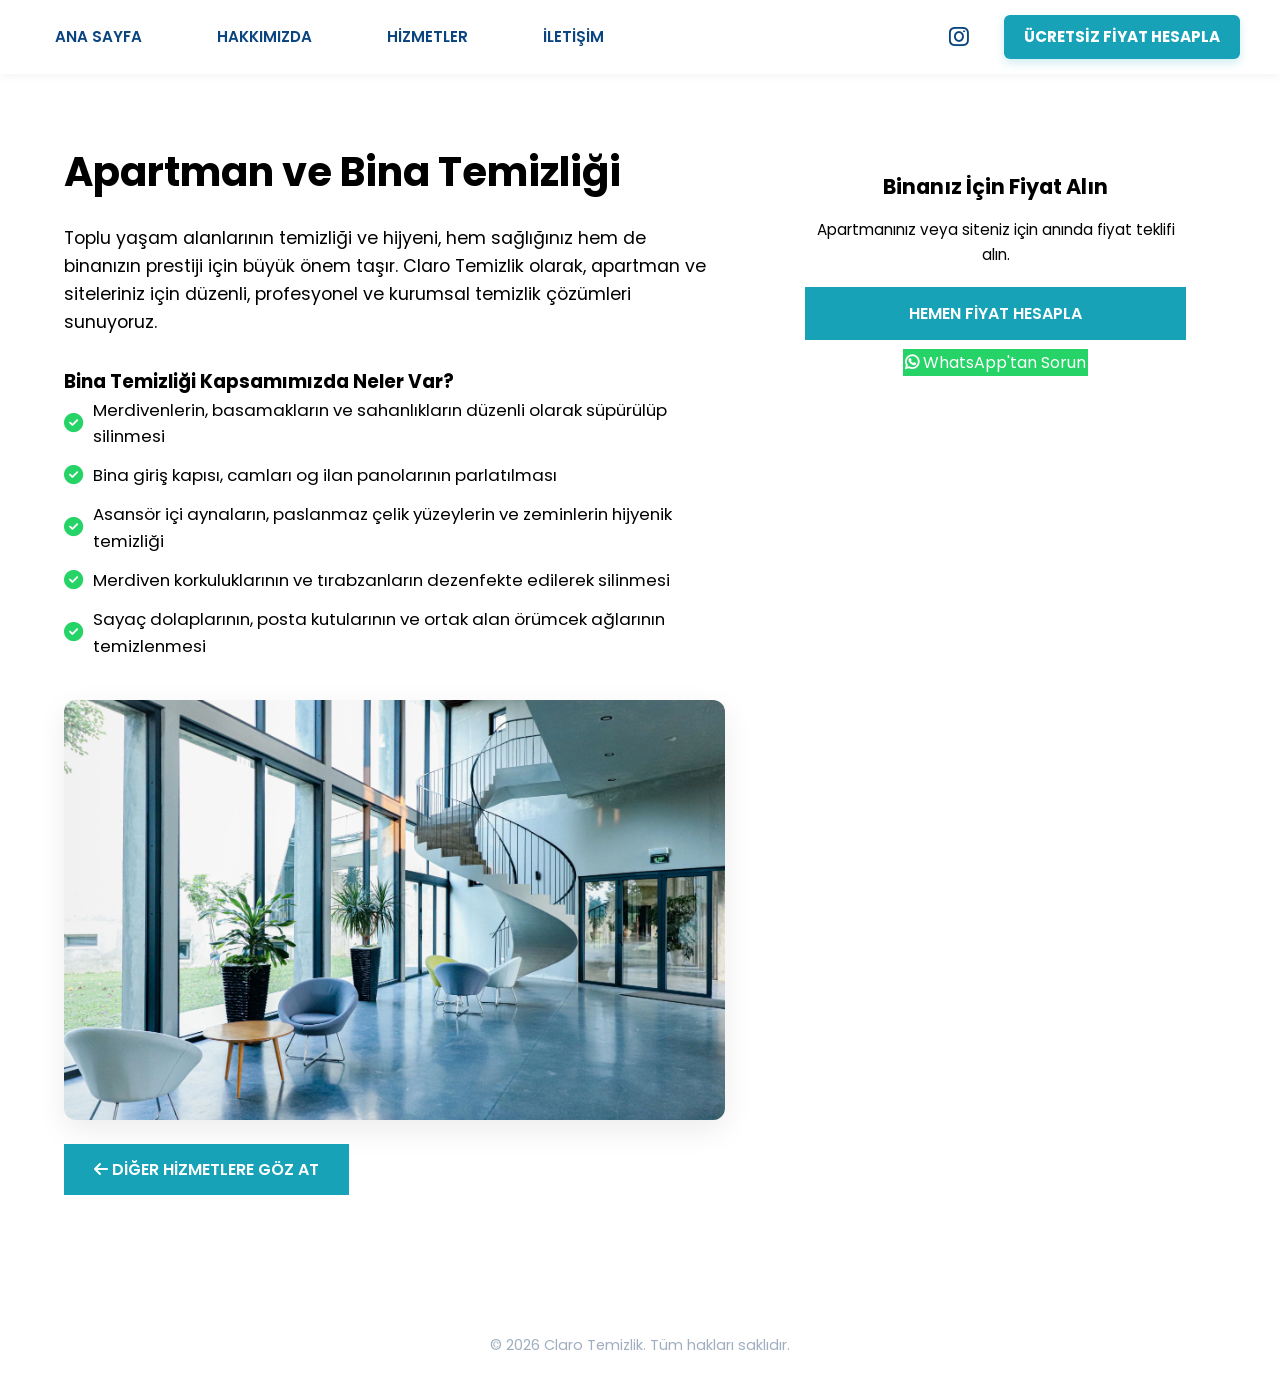
<file: apartman-temizligi.html>
<!DOCTYPE html>
<html lang="tr">
<head>
    <meta charset="UTF-8">
    <meta name="viewport" content="width=device-width, initial-scale=1.0">
    <title>Apartman ve Bina Temizliği Hizmeti | Claro Temizlik</title>
    <link rel="stylesheet" href="style.css">
    <link href="https://fonts.googleapis.com/css2?family=Poppins:wght@300;400;500;600;700&display=swap" rel="stylesheet">
    <link rel="stylesheet" href="https://cdnjs.cloudflare.com/ajax/libs/font-awesome/6.4.0/css/all.min.css">
</head>
<body>

    <!-- ÜST MENÜ (NAVBAR) - ANA SAYFAYLA TAM UYUMLU PARLAK BUTONLU -->
    <nav class="claro-navbar">
        <!-- Sol taraftaki linkler -->
        <div class="nav-links">
            <a href="index.html#anasayfa">Ana Sayfa</a>
            <a href="index.html#hakkimizda">Hakkımızda</a>
            <a href="index.html#hizmetler">Hizmetler</a>
            <a href="index.html#iletisim">İletişim</a>
        </div>
        
        <!-- Sağ üstteki buton ve Instagram ikonu alanı -->
        <div class="nav-actions" style="display: flex; align-items: center; gap: 20px;">
            
            <!-- Instagram İkon Linki -->
            <a href="https://instagram.com/clarotemizlik" target="_blank" class="nav-instagram-icon" title="Claro Temizlik Instagram">
                <i class="fa-brands fa-instagram"></i>
            </a>
            
            <!-- Ücretsiz Fiyat Hesapla Butonu -->
            <a href="fiyat-hesapla.html" class="nav-btn-main">Ücretsiz Fiyat Hesapla</a>
            
        </div>
    </nav>

    <section class="service-detail-section">
        <div class="container service-detail-wrapper">
            
            <!-- Sol Sütun: Bina Temizliği İçeriği -->
            <div class="detail-content">
                <h2>Apartman ve Bina Temizliği</h2>
                <p>Toplu yaşam alanlarının temizliği ve hijyeni, hem sağlığınız hem de binanızın prestiji için büyük önem taşır. Claro Temizlik olarak, apartman ve siteleriniz için düzenli, profesyonel ve kurumsal temizlik çözümleri sunuyoruz.</p>
                
                <h3>Bina Temizliği Kapsamımızda Neler Var?</h3>
                <ul class="scope-list">
                    <li><i class="fa-solid fa-circle-check"></i> Merdivenlerin, basamakların ve sahanlıkların düzenli olarak süpürülüp silinmesi</li>
                    <li><i class="fa-solid fa-circle-check"></i> Bina giriş kapısı, camları og ilan panolarının parlatılması</li>
                    <li><i class="fa-solid fa-circle-check"></i> Asansör içi aynaların, paslanmaz çelik yüzeylerin ve zeminlerin hijyenik temizliği</li>
                    <li><i class="fa-solid fa-circle-check"></i> Merdiven korkuluklarının ve tırabzanların dezenfekte edilerek silinmesi</li>
                    <li><i class="fa-solid fa-circle-check"></i> Sayaç dolaplarının, posta kutularının ve ortak alan örümcek ağlarının temizlenmesi</li>
                </ul>

                <!-- 🎯 REPO ROOT'TAN ÇEKİLEN BINA TEMİZLİĞİ GÖRSELİ -->
                <div class="service-main-image" style="margin: 30px 0; width: 100%;">
                    <img src="bina-temizligi.webp" alt="Claro Apartman ve Bina Temizliği Hizmeti - Aydınlık ve Pırıl Pırıl Giriş Alanı" style="width: 100%; height: auto; max-height: 420px; object-fit: cover; border-radius: 12px; box-shadow: 0 10px 30px rgba(0,0,0,0.08);">
                </div>

                <a href="index.html#hizmetler" class="btn-main" style="background-color: var(--dark-blue); text-decoration: none;"><i class="fa-solid fa-arrow-left"></i> Diğer Hizmetlere Göz At</a>
            </div>

            <!-- Sağ Sütun: Fiyat Al Kutusu (Ana Sayfayla Aynı Canlı Renkte) -->
            <div class="sidebar-box">
                <h4>Binanız İçin Fiyat Alın</h4>
                <p style="font-size: 0.95rem; margin-bottom: 20px;">Apartmanınız veya siteniz için anında fiyat teklifi alın.</p>
                <a href="fiyat-hesapla.html" class="btn-main" style="display: block; text-decoration: none; margin-bottom: 10px;">Hemen Fiyat Hesapla</a>
                <a href="https://wa.me/905352866434" target="_blank" class="btn-wp" style="justify-content: center; text-decoration: none;"><i class="fa-brands fa-whatsapp"></i> WhatsApp'tan Sorun</a>
            </div>
        </div>
    </section>

    <footer class="main-footer" style="padding: 40px 0 20px 0;">
        <div class="container footer-bottom">
            <p>&copy; 2026 Claro Temizlik. Tüm hakları saklıdır.</p>
        </div>
    </footer>
</body>
</html>
</file>
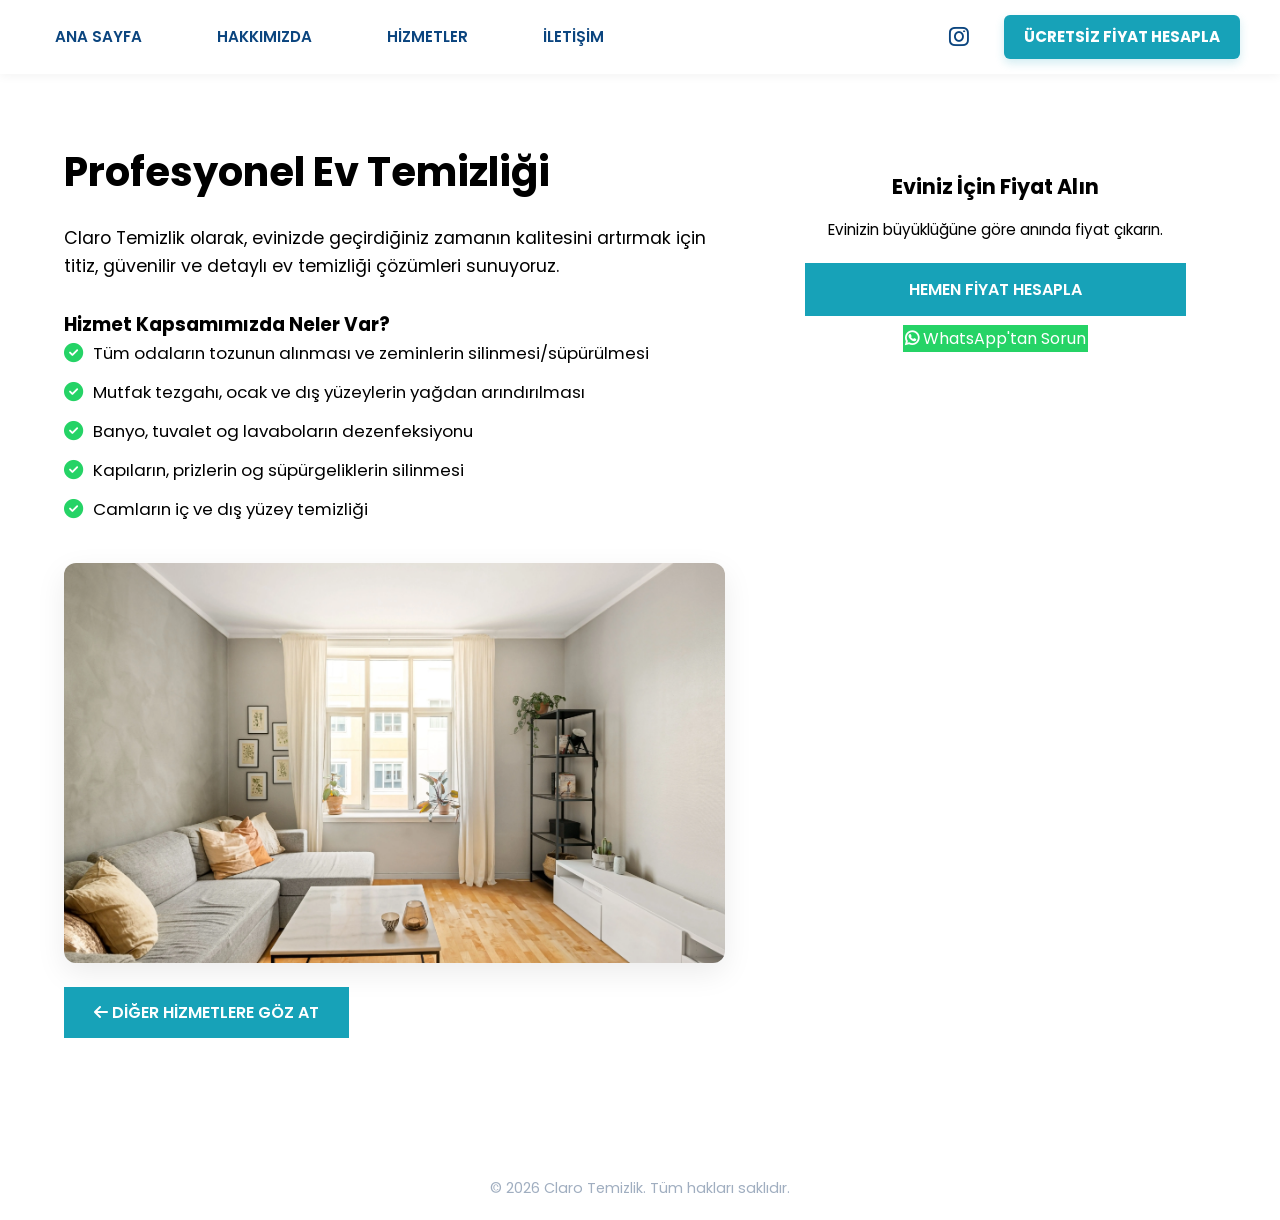
<file: ev-temizligi.html>
<!DOCTYPE html>
<html lang="tr">
<head>
    <meta charset="UTF-8">
    <meta name="viewport" content="width=device-width, initial-scale=1.0">
    <title>Ev Temizliği Hizmeti | Claro Temizlik</title>
    <link rel="stylesheet" href="style.css">
    <link href="https://fonts.googleapis.com/css2?family=Poppins:wght@300;400;500;600;700&display=swap" rel="stylesheet">
    <link rel="stylesheet" href="https://cdnjs.cloudflare.com/ajax/libs/font-awesome/6.4.0/css/all.min.css">
</head>
<body>

    <nav class="claro-navbar">
        <div class="nav-links">
            <a href="index.html#anasayfa">Ana Sayfa</a>
            <a href="index.html#hakkimizda">Hakkımızda</a>
            <a href="index.html#hizmetler">Hizmetler</a>
            <a href="index.html#iletisim">İletişim</a>
        </div>
        
        <div class="nav-actions" style="display: flex; align-items: center; gap: 20px;">
            
            <a href="https://instagram.com/clarotemizlik" target="_blank" class="nav-instagram-icon" title="Claro Temizlik Instagram">
                <i class="fa-brands fa-instagram"></i>
            </a>
            
            <a href="fiyat-hesapla.html" class="nav-btn-main">Ücretsiz Fiyat Hesapla</a>
            
        </div>
    </nav>

    <section class="service-detail-section">
        <div class="container service-detail-wrapper">
            
            <div class="detail-content">
                <h2>Profesyonel Ev Temizliği</h2>
                <p>Claro Temizlik olarak, evinizde geçirdiğiniz zamanın kalitesini artırmak için titiz, güvenilir ve detaylı ev temizliği çözümleri sunuyoruz.</p>
                
                <h3>Hizmet Kapsamımızda Neler Var?</h3>
                <ul class="scope-list">
                    <li><i class="fa-solid fa-circle-check"></i> Tüm odaların tozunun alınması ve zeminlerin silinmesi/süpürülmesi</li>
                    <li><i class="fa-solid fa-circle-check"></i> Mutfak tezgahı, ocak ve dış yüzeylerin yağdan arındırılması</li>
                    <li><i class="fa-solid fa-circle-check"></i> Banyo, tuvalet og lavaboların dezenfeksiyonu</li>
                    <li><i class="fa-solid fa-circle-check"></i> Kapıların, prizlerin og süpürgeliklerin silinmesi</li>
                    <li><i class="fa-solid fa-circle-check"></i> Camların iç ve dış yüzey temizliği</li>
                </ul>

                <div class="service-main-image" style="margin: 30px 0; width: 100%;">
                    <img src="temiz-ev.webp" alt="Claro Temizlik - Pırıl pırıl temizlenmiş ferah ve aydınlık ev salonu" style="width: 100%; height: auto; max-height: 400px; object-fit: cover; border-radius: 12px; box-shadow: 0 10px 30px rgba(0,0,0,0.08);" loading="lazy">
                </div>

                <a href="index.html#hizmetler" class="btn-main" style="background-color: var(--dark-blue); text-decoration: none;"><i class="fa-solid fa-arrow-left"></i> Diğer Hizmetlere Göz At</a>
            </div>

            <div class="sidebar-box">
                <h4>Eviniz İçin Fiyat Alın</h4>
                <p style="font-size: 0.95rem; margin-bottom: 20px;">Evinizin büyüklüğüne göre anında fiyat çıkarın.</p>
                <a href="fiyat-hesapla.html" class="btn-main" style="display: block; text-decoration: none; margin-bottom: 10px;">Hemen Fiyat Hesapla</a>
                <a href="https://wa.me/905352866434" target="_blank" class="btn-wp" style="justify-content: center; text-decoration: none;"><i class="fa-brands fa-whatsapp"></i> WhatsApp'tan Sorun</a>
            </div>
        </div>
    </section>

    <footer class="main-footer" style="padding: 40px 0 20px 0;">
        <div class="container footer-bottom">
            <p>&copy; 2026 Claro Temizlik. Tüm hakları saklıdır.</p>
        </div>
    </footer>
</body>
</html>
</file>
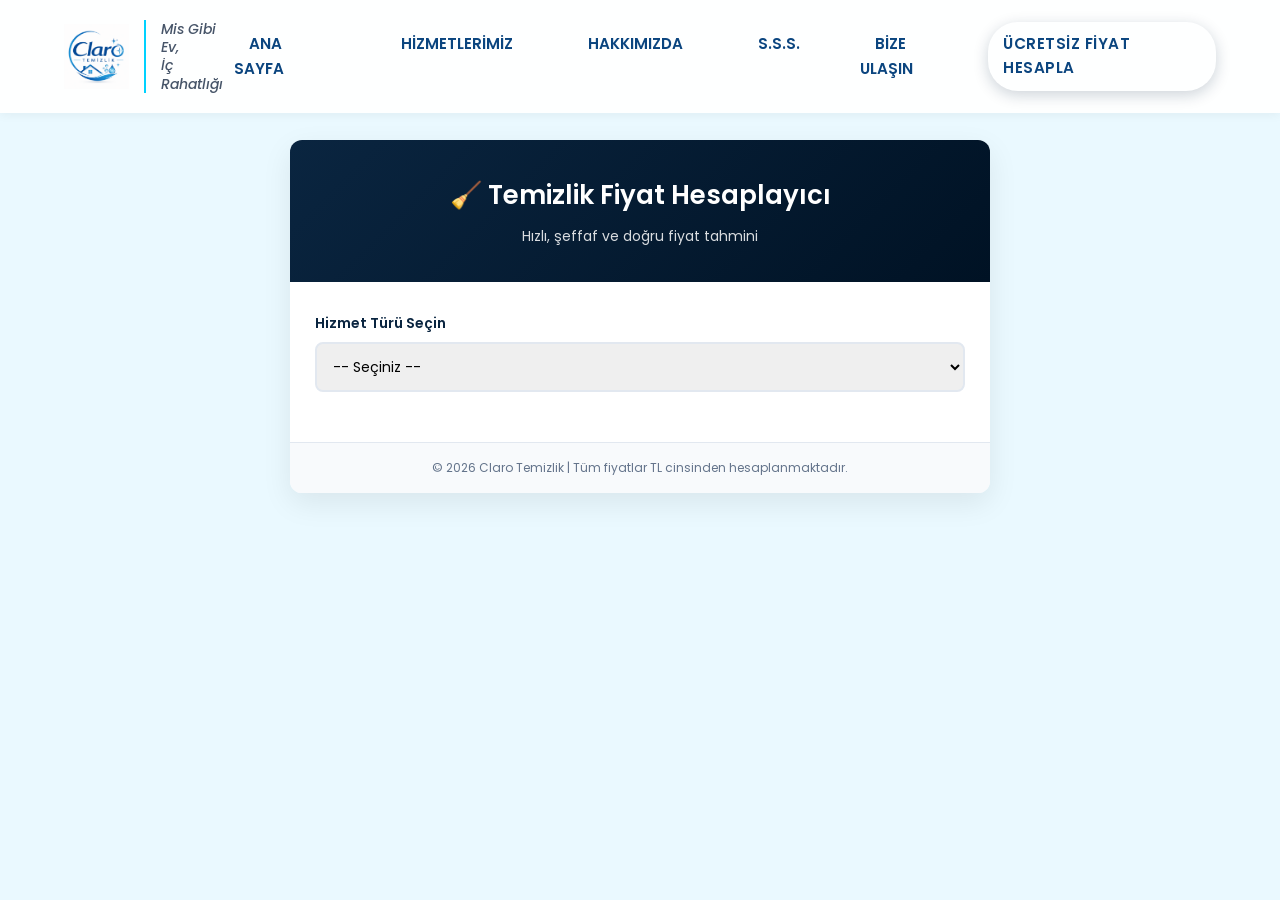
<file: fiyat-hesapla.html>
<!DOCTYPE html>
<html lang="tr">
<head>
<meta charset="UTF-8">
<meta name="viewport" content="width=device-width, initial-scale=1.0">
<title>Ücretsiz Fiyat Hesapla | Claro Temizlik</title>
<link rel="stylesheet" href="style.css">
<link href="https://fonts.googleapis.com/css2?family=Poppins:wght@300;400;500;600;700&display=swap" rel="stylesheet">
<link rel="stylesheet" href="https://cdnjs.cloudflare.com/ajax/libs/font-awesome/6.4.0/css/all.min.css">
<style>
/* Hesaplayıcı Özel Tasarım Alanı */
.calc-page-wrapper {
    padding: 140px 0 80px 0;
    background-color: #EAF9FF; /* Açık mavi arka plan */
    min-height: 100vh;
}

.calc-container {
    max-width: 700px;
    margin: auto;
    background: white;
    border-radius: 12px;
    box-shadow: 0 10px 30px rgba(0, 0, 0, 0.08);
    overflow: hidden;
}

.calc-header {
    background: linear-gradient(135deg, #0A2540 0%, #001224 100%);
    color: white;
    padding: 35px 20px;
    text-align: center;
}

.calc-header h1 {
    font-size: 26px;
    font-weight: 600;
    margin-bottom: 8px;
}

.calc-header p {
    font-size: 14px;
    opacity: 0.85;
}

.calc-content {
    padding: 30px 25px;
}

.calc-content label {
    display: block;
    font-weight: 600;
    color: #0A2540;
    margin-bottom: 8px;
    font-size: 14px;
}

.calc-content select, .calc-content input {
    width: 100%;
    padding: 12px;
    margin-bottom: 20px;
    border: 2px solid #E2E8F0;
    border-radius: 8px;
    font-size: 14px;
    font-family: 'Poppins', sans-serif;
    transition: all 0.3s;
}

.calc-content select:focus, .calc-content input:focus {
    outline: none;
    border-color: #00D2FF;
    box-shadow: 0 0 0 3px rgba(0, 210, 255, 0.15);
}

.btn-calculate {
    padding: 14px;
    width: 100%;
    background: #0A2540;
    color: white;
    border: none;
    border-radius: 8px;
    cursor: pointer;
    font-size: 16px;
    font-weight: 600;
    font-family: 'Poppins', sans-serif;
    transition: all 0.3s;
}

.btn-calculate:hover {
    background: #00D2FF;
    color: #0A2540;
    transform: translateY(-2px);
    box-shadow: 0 5px 15px rgba(0, 210, 255, 0.3);
}

.box {
    display: none;
    margin-top: 25px;
    padding: 20px;
    border: 2px solid #EAF9FF;
    border-radius: 10px;
    background: #F8FAFC;
    animation: slideIn 0.3s ease;
}

.box.active {
    display: block;
}

@keyframes slideIn {
    from { opacity: 0; transform: translateY(-10px); }
    to { opacity: 1; transform: translateY(0); }
}

.box h3 {
    color: #0A2540;
    margin-bottom: 15px;
    font-size: 18px;
    font-weight: 600;
    border-bottom: 2px solid #00D2FF;
    padding-bottom: 5px;
    display: inline-block;
}

.why-claro-box {
    background: #F0FDF4;
    border-left: 4px solid #16A34A;
    padding: 15px;
    margin: 20px 0;
    border-radius: 8px;
    font-size: 14px;
    line-height: 1.6;
    color: #166534;
}

.why-claro-box strong {
    display: block;
    margin-bottom: 8px;
    color: #14532D;
}

.result {
    margin-top: 20px;
    padding: 20px;
    background: white;
    border-left: 4px solid #00D2FF;
    border-radius: 8px;
    box-shadow: 0 4px 12px rgba(0,0,0,0.03);
    display: none;
}

.result.show {
    display: block;
    animation: slideIn 0.3s ease;
}

.result-price {
    font-size: 30px;
    font-weight: 700;
    color: #0A2540;
}

.result-label {
    font-size: 14px;
    color: #64748B;
    margin-bottom: 5px;
}

.result-details {
    font-size: 13px;
    color: #475569;
    margin-top: 12px;
    padding-top: 12px;
    border-top: 1px dashed #E2E8F0;
    line-height: 1.6;
}

.info-box {
    background: #EFF6FF;
    border-left: 4px solid #3B82F6;
    padding: 12px;
    border-radius: 6px;
    font-size: 13px;
    color: #1D4ED8;
    margin-bottom: 20px;
}

.section-group {
    display: grid;
    grid-template-columns: 1fr 1fr;
    gap: 15px;
}

.extras-line {
    display: flex;
    gap: 15px;
    align-items: center;
    flex-wrap: wrap;
    padding: 5px 0 15px 0;
}

.extras-line label {
    font-weight: 500;
    display: inline-flex;
    align-items: center;
    gap: 6px;
    color: #334155;
    font-size: 13px;
    cursor: pointer;
    background: white;
    padding: 6px 12px;
    border: 1px solid #E2E8F0;
    border-radius: 6px;
}

.extras-line input[type="checkbox"] {
    width: auto;
    margin-bottom: 0;
    cursor: pointer;
}

@media (max-width: 600px) {
    .section-group { grid-template-columns: 1fr; }
    .calc-page-wrapper { padding: 100px 0 40px 0; }
}

.whatsapp-button {
    background: #25D366 !important;
    color: white;
    padding: 14px;
    width: 100%;
    border: none;
    border-radius: 8px;
    margin-top: 15px;
    font-size: 16px;
    font-weight: 600;
    cursor: pointer;
    transition: all 0.3s;
    display: block;
    text-align: center;
    text-decoration: none;
    font-family: 'Poppins', sans-serif;
}

.whatsapp-button:hover {
    transform: translateY(-2px);
    box-shadow: 0 5px 15px rgba(37, 211, 102, 0.3);
    background: #20ba5a !important;
}
</style>
</head>
<body>

    <nav class="navbar">
        <div class="container navbar-wrapper">
           <div class="logo-area">
                <img src="CLARO LOGO.PNG" alt="Claro Temizlik Logo" class="site-logo">
                <span class="motto-text">Mis Gibi Ev,<br>İç Rahatlığı</span>
            </div>
            <ul class="nav-links">
                <li><a href="index.html#anasayfa">Ana Sayfa</a></li>
                <li><a href="index.html#hizmetlerimiz">Hizmetlerimiz</a></li>
                <li><a href="index.html#hakkimizda">Hakkımızda</a></li>
                <li><a href="index.html#sss">S.S.S.</a></li>
                <li><a href="index.html#iletisim">Bize Ulaşın</a></li>
            </ul>
            <a href="fiyat-hesapla.html" class="btn-calc">ÜCRETSİZ FİYAT HESAPLA</a>
        </div>
    </nav>

    <div class="calc-page-wrapper">
        <div class="calc-container">
            <div class="calc-header">
                <h1>🧹 Temizlik Fiyat Hesaplayıcı</h1>
                <p>Hızlı, şeffaf ve doğru fiyat tahmini</p>
            </div>

            <div class="calc-content">
                <label>Hizmet Türü Seçin</label>
                <select id="service" onchange="showBox()">
                    <option value="">-- Seçiniz --</option>
                    <option value="home">Ev Temizliği</option>
                    <option value="building">Apartman Temizliği</option>
                    <option value="office">Ofis Temizliği</option>
                    <option value="renovation">İnşaat Sonrası Temizlik</option>
                </select>

                <div class="box" id="homeBox">
                    <h3>🏠 Ev Temizliği</h3>
                    <div class="info-box">💡 Ev büyüklüğünü seçin ve ek hizmetleri ekleyin.</div>

                    <label>Ev Büyüklüğü</label>
                    <select id="homeType">
                        <option value="3500">1+0 / 1+1 (Stüdyo)</option>
                        <option value="4000">2+1</option>
                        <option value="4800">3+1</option>
                        <option value="6000">4+1 (Villa)</option>
                        <option value="7500">5+1 (Villa)</option>
                        <option value="9000">5+1+ (Büyük Villa)</option>
                    </select>

                    <label>Ek Hizmetler</label>
                    <div class="extras-line" aria-label="Ek Hizmetler">
                        <label><input type="checkbox" id="extraBathroom"> Ek Banyo (+500 TL)</label>
                        <label><input type="checkbox" id="extraRoom"> Ek Oda (+400 TL)</label>
                        <label><input type="checkbox" id="extraLiving"> Ek Salon (+750 TL)</label>
                        <label><input type="checkbox" id="extraCam"> Cam Temizliği (+400 TL)</label>
                        <label><input type="checkbox" id="extraAppliance"> Fırın / Beyaz Eşya (+300 TL)</label>
                        <label><input type="checkbox" id="extraBalcony"> Balkon Temizliği (+150 TL)</label>
                    </div>

                    <label>Temizlik Sıklığı</label>
                    <select id="homeFreq">
                        <option value="1">Tek Seferlik</option>
                        <option value="0.9">Aylık (Aylık 4 seferde %10 indirim)</option>
                        <option value="0.8">Haftalık (Haftalık seferde %20 indirim)</option>
                    </select>

                    <button class="btn-calculate" onclick="calcHome()">Fiyatı Hesapla</button>
                    
                    <div class="result" id="homeResult"></div>
                    <button class="whatsapp-button" onclick="sendWhatsApp('home')"><i class="fa-brands fa-whatsapp"></i> WhatsApp'tan Teklif Al</button>
                    
                    <div class="why-claro-box">
                        <strong>✅ Neden Claro Temizlik?</strong>
                        👨‍🔧 Deneyimli ve profesyonel ekip<br>
                        🧼 Kaliteli ekipman ve profesyonel temizlik ürünleri<br>
                        📅 Randevulu ve planlı hizmet
                    </div>
                </div>

                <div class="box" id="buildingBox">
                    <h3>🏢 Apartman Temizliği</h3>
                    <div class="info-box">💡 Ortak alanların temizliğini hesaplayın.</div>

                    <label>Kat Sayısı</label>
                    <input type="number" id="floor" placeholder="Kaç kat?" min="1" value="5">

                    <label>Asansör Durumu</label>
                    <select id="elevator">
                        <option value="0">Asansör Yok</option>
                        <option value="200">Asansör Var (+200 TL)</option>
                    </select>

                    <label>Temizlik Sıklığı</label>
                    <select id="freq">
                        <option value="1">Ayda 1</option>
                        <option value="1.85">Ayda 2</option>
                        <option value="3.5">Haftada 1</option>
                        <option value="4.3">Haftada 1.5 (günlük temizlik)</option>
                    </select>

                    <button class="btn-calculate" onclick="calcBuilding()">Fiyatı Hesapla</button>
                    
                    <div class="result" id="buildingResult"></div>
                    <button class="whatsapp-button" onclick="sendWhatsApp('building')"><i class="fa-brands fa-whatsapp"></i> WhatsApp'tan Teklif Al</button>

                    <div class="why-claro-box">
                        <strong>✅ Neden Claro Temizlik?</strong>
                        👨‍🔧 Deneyimli ve profesyonel ekip<br>
                        🧼 Kaliteli ekipman ve profesyonel temizlik ürünleri<br>
                        📅 Randevulu ve planlı hizmet
                    </div>
                </div>

                <div class="box" id="officeBox">
                    <h3>💼 Ofis Temizliği</h3>
                    <div class="info-box">💡 Ofis alanı ve yoğunluğu girin.</div>

                    <label>Ofis Alanı (m²)</label>
                    <input type="number" id="m2" placeholder="Kaç metrekare?" min="1" value="100">

                    <label>Ofis Yoğunluğu</label>
                    <select id="density">
                        <option value="42">Az Yoğun (30+ kişi için geniş ofis)</option>
                        <option value="35">Orta Yoğun (15-30 kişi)</option>
                        <option value="30">Çok Yoğun (5-15 kişi)</option>
                    </select>

                    <label>Temizlik Sıklığı</label>
                    <select id="officeFreq">
                        <option value="1">Haftada 1</option>
                        <option value="2">Haftada 2</option>
                        <option value="4.3">Günlük (Pazartesi-Cuma)</option>
                    </select>

                    <button class="btn-calculate" onclick="calcOffice()">Fiyatı Hesapla</button>
                    
                    <div class="result" id="officeResult"></div>
                    <button class="whatsapp-button" onclick="sendWhatsApp('office')"><i class="fa-brands fa-whatsapp"></i> WhatsApp'tan Teklif Al</button>

                    <div class="why-claro-box">
                        <strong>✅ Neden Claro Temizlik?</strong>
                        👨‍🔧 Deneyimli ve profesyonel ekip<br>
                        🧼 Kaliteli ekipman ve profesyonel temizlik ürünleri<br>
                        📅 Randevulu ve planlı hizmet
                    </div>
                </div>

                <div class="box" id="renoBox">
                    <h3>🏗️ İnşaat Sonrası Temizlik</h3>
                    <div class="info-box">💡 İnşaat atığı ve toz temizliği için hesaplama yapın.</div>

                    <label>Alan (m²)</label>
                    <input type="number" id="rm2" placeholder="Kaç metrekare?" min="1" value="100">

                    <label>Temizlik Zorluk Seviyesi</label>
                    <select id="level">
                        <option value="85">Standart (Çoğu inşaat)</option>
                        <option value="115">Orta (Ağır kirliliğe sahip)</option>
                        <option value="150">Ağır (Ekskavatör vb. ile iş)</option>
                    </select>

                    <label>Ek Hizmetler</label>
                    <div class="section-group">
                        <div>
                            <select id="glass">
                                <option value="0">Cam Film Yok</option>
                                <option value="500">Cam Film Var (+500 TL)</option>
                            </select>
                        </div>
                        <div>
                            <select id="grout">
                                <option value="0">Derz Yok</option>
                                <option value="400">Derz Temizliği (+400 TL)</option>
                            </select>
                        </div>
                    </div>

                    <div class="section-group">
                        <div>
                            <select id="kitchen">
                                <option value="0">Mutfak Yok</option>
                                <option value="300">Mutfak Detay (+300 TL)</option>
                            </select>
                        </div>
                        <div>
                            <select id="window">
                                <option value="0">Pencere Temizliği Yok</option>
                                <option value="250">Pencere Temizliği (+250 TL)</option>
                            </select>
                        </div>
                    </div>

                    <button class="btn-calculate" onclick="calcReno()">Fiyatı Hesapla</button>
                    
                    <div class="result" id="renoResult"></div>
                    <button class="whatsapp-button" onclick="sendWhatsApp('renovation')"><i class="fa-brands fa-whatsapp"></i> WhatsApp'tan Teklif Al</button>

                    <div class="why-claro-box">
                        <strong>✅ Neden Claro Temizlik?</strong>
                        👨‍🔧 Deneyimli ve profesyonel ekip<br>
                        🧼 Kaliteli ekipman ve profesyonel temizlik ürünleri<br>
                        📅 Randevulu ve planlı hizmet
                    </div>
                </div>
            </div>

            <div class="footer" style="background: #F8FAFC; padding: 15px 20px; text-align: center; font-size: 12px; color: #64748B; border-top: 1px solid #E2E8F0;">
                <p>© 2026 Claro Temizlik | Tüm fiyatlar TL cinsinden hesaplanmaktadır.</p>
            </div>
        </div>
    </div>

<script>
function showBox() {
    let v = document.getElementById("service").value;
    document.querySelectorAll(".box").forEach(function(b) {
        b.classList.remove("active");
    });
    
    if (v === "home") {
        document.getElementById("homeBox").classList.add("active");
    } else if (v === "building") {
        document.getElementById("buildingBox").classList.add("active");
    } else if (v === "office") {
        document.getElementById("officeBox").classList.add("active");
    } else if (v === "renovation") {
        document.getElementById("renoBox").classList.add("active");
    }
}

function showResult(elementId, price, details) {
    if (details === undefined) details = "";
    const resultDiv = document.getElementById(elementId);
    resultDiv.innerHTML = '<div class="result-label">Hesaplanan Tahmini Fiyat:</div>' +
                          '<div class="result-price">' + formatPrice(price) + ' TL</div>' +
                          (details ? '<div class="result-details">' + details + '</div>' : '');
    resultDiv.classList.add("show");
}

function formatPrice(price) {
    const n = Number(price) || 0;
    return Math.round(n).toLocaleString("tr-TR");
}

function sendWhatsApp(serviceType) {
    let price = "";
    let message = "";

    if (serviceType === "home") {
        const homeType = document.getElementById("homeType");
        const homeTypeLabel = homeType.options[homeType.selectedIndex].text;
        const homeFreq = document.getElementById("homeFreq");
        const homeFreqLabel = homeFreq.options[homeFreq.selectedIndex].text;
        const resultDiv = document.getElementById("homeResult");
        const priceElement = resultDiv.querySelector(".result-price");
        
        if (priceElement) {
            price = priceElement.textContent;
            message = "Merhaba! 🏠 Ev Temizliği hizmeti için teklif almak istiyorum:\n\n- Ev Tipi: " + homeTypeLabel + "\n- Sıklık: " + homeFreqLabel + "\n- Tahmini Fiyat: " + price + "\n\nDetayları konuşmak isterim. Teşekkürler.";
        }
    } else if (serviceType === "building") {
        const floor = document.getElementById("floor").value;
        const elevator = document.getElementById("elevator");
        const elevatorLabel = elevator.options[elevator.selectedIndex].text;
        const resultDiv = document.getElementById("buildingResult");
        const priceElement = resultDiv.querySelector(".result-price");
        
        if (priceElement) {
            price = priceElement.textContent;
            message = "Merhaba! 🏢 Apartman Temizliği hizmeti için teklif almak istiyorum:\n\n- Kat Sayısı: " + floor + "\n- Asansör: " + elevatorLabel + "\n- Tahmini Aylık Fiyat: " + price + "\n\nDetaylar için yazabilirsiniz.";
        }
    } else if (serviceType === "office") {
        const m2 = document.getElementById("m2").value;
        const density = document.getElementById("density");
        const densityLabel = density.options[density.selectedIndex].text;
        const resultDiv = document.getElementById("officeResult");
        const priceElement = resultDiv.querySelector(".result-price");
        
        if (priceElement) {
            price = priceElement.textContent;
            message = "Merhaba! 💼 Ofis Temizliği hizmeti için teklif almak istiyorum:\n\n- Alan: " + m2 + " m²\n- Yoğunluk: " + densityLabel + "\n- Tahmini Aylık Fiyat: " + price + "\n\nDetayları konuşalım.";
        }
    } else if (serviceType === "renovation") {
        const rm2 = document.getElementById("rm2").value;
        const level = document.getElementById("level");
        const levelLabel = level.options[level.selectedIndex].text;
        const resultDiv = document.getElementById("renoResult");
        const priceElement = resultDiv.querySelector(".result-price");
        
        if (priceElement) {
            price = priceElement.textContent;
            message = "Merhaba! 🏗️ İnşaat Sonrası Temizlik hizmeti için teklif almak istiyorum:\n\n- Alan: " + rm2 + " m²\n- Zorluk Seviyesi: " + levelLabel + "\n- Tahmini Fiyat: " + price + "\n\nİletişime geçebilir misiniz?";
        }
    }

    if (message) {
        const phoneNumber = "905352866434";
        const encodedMessage = encodeURIComponent(message);
        const whatsappUrl = "https://wa.me/" + phoneNumber + "?text=" + encodedMessage;
        window.open(whatsappUrl, "_blank");
    } else {
        alert("Lütfen önce fiyat hesaplamasını yapınız!");
    }
}

function calcHome() {
    const base = parseFloat(document.getElementById("homeType").value) || 0;
    const extraBathroom = document.getElementById("extraBathroom").checked ? 500 : 0;
    const extraRoom = document.getElementById("extraRoom").checked ? 400 : 0;
    const extraLiving = document.getElementById("extraLiving").checked ? 750 : 0;
    const extraCam = document.getElementById("extraCam").checked ? 400 : 0;
    const extraAppliance = document.getElementById("extraAppliance").checked ? 300 : 0;
    const extraBalcony = document.getElementById("extraBalcony").checked ? 150 : 0;

    const extrasTotal = extraBathroom + extraRoom + extraLiving + extraCam + extraAppliance + extraBalcony;
    const freqVal = document.getElementById("homeFreq").value;
    let total = 0;
    let details = '';

    if (freqVal === "1") {
        total = base + extrasTotal;
        details = "<strong>Detaylar:</strong><br>Taban Fiyat (Tek Seferlik): " + formatPrice(base) + " TL<br>" + (extrasTotal > 0 ? "Ek Hizmetler: " + formatPrice(extrasTotal) + " TL<br>" + getSelectedExtrasList() : '');
    } else if (freqVal === "0.9") {
        const visits = 4;
        const discountFactor = 0.9;
        const single = base + extrasTotal;
        total = single * visits * discountFactor;
        const discountAmount = Math.round(single * visits - total);
        details = "<strong>Detaylar:</strong><br>Taban Fiyat (Bir Sefer): " + formatPrice(base) + " TL<br>" + (extrasTotal > 0 ? "Ek Hizmetler (Bir Sefer): " + formatPrice(extrasTotal) + " TL<br>" + getSelectedExtrasList() : '') + "Toplam Ziyaret: " + visits + " Sefer<br>İndirim Tutarı (%10): " + formatPrice(discountAmount) + " TL<br>";
    } else if (freqVal === "0.8") {
        const weeksPerMonth = 4.3;
        const discountFactor = 0.8;
        const single = base + extrasTotal;
        const subtotal = single * weeksPerMonth;
        total = subtotal * discountFactor;
        const discountAmount = Math.round(subtotal - total);
        details = "<strong>Detaylar:</strong><br>Taban Fiyat (Bir Sefer): " + formatPrice(base) + " TL<br>" + (extrasTotal > 0 ? "Ek Hizmetler (Bir Sefer): " + formatPrice(extrasTotal) + " TL<br>" + getSelectedExtrasList() : '') + "Haftalık Ziyaret (Aylık): " + weeksPerMonth + " Sefer<br>İndirim Tutarı (%20): " + formatPrice(discountAmount) + " TL<br>";
    }

    showResult("homeResult", total, details);
}

function getSelectedExtrasList() {
    const items = [];
    if (document.getElementById("extraBathroom").checked) items.push("• Ek Banyo: " + formatPrice(500) + " TL");
    if (document.getElementById("extraRoom").checked) items.push("• Ek Oda: " + formatPrice(400) + " TL");
    if (document.getElementById("extraLiving").checked) items.push("• Ek Salon: " + formatPrice(750) + " TL");
    if (document.getElementById("extraCam").checked) items.push("• Cam Temizliği: " + formatPrice(400) + " TL");
    if (document.getElementById("extraAppliance").checked) items.push("• Fırın / Beyaz Eşya: " + formatPrice(300) + " TL");
    if (document.getElementById("extraBalcony").checked) items.push("• Balkon Temizliği: " + formatPrice(150) + " TL");
    return items.length > 0 ? items.join('<br>') + '<br>' : '';
}

function calcBuilding() {
    const floor = parseInt(document.getElementById("floor").value) || 0;
    const elevator = parseInt(document.getElementById("elevator").value) || 0;
    const freqSelect = document.getElementById("freq");
    const freqIndex = freqSelect.selectedIndex;

    if (floor <= 0) {
        alert("Lütfen geçerli bir kat sayısı girin!");
        return;
    }

    const base = 1000 + (floor * 175) + elevator;
    const weeksPerMonth = 4.3;
    const visitsPerMonthMap = [1, 2, weeksPerMonth, weeksPerMonth * 1.5];
    const visitsPerMonth = visitsPerMonthMap[freqIndex] || 1;
    const monthlyTotal = base * visitsPerMonth;

    const details = "<strong>Detaylar:</strong><br>Taban Fiyat (Bir Sefer): " + formatPrice(base) + " TL<br>Kat Ücreti (" + floor + " × 175 TL): " + formatPrice(floor * 175) + " TL<br>Asansör Farkı: " + (elevator ? formatPrice(elevator) + " TL" : "Yok") + "<br>Aylık Sefer Sayısı: " + visitsPerMonth + " sefer<br>";

    showResult("buildingResult", monthlyTotal, details);
}

function calcOffice() {
    const m2 = parseInt(document.getElementById("m2").value) || 0;
    const rate = parseFloat(document.getElementById("density").value) || 0;
    const freqSelect = document.getElementById("officeFreq");
    const freqIndex = freqSelect.selectedIndex;

    if (m2 <= 0) {
        alert("Lütfen geçerli bir alan girin!");
        return;
    }

    const perVisit = m2 * rate;
    const visitsPerWeekMap = [1, 2, 5];
    const visitsPerWeek = visitsPerWeekMap[freqIndex] || 1;
    const weeklyCost = perVisit * visitsPerWeek;
    const monthlyCost = weeklyCost * 4.3;

    const details = "<strong>Detaylar:</strong><br>Alan: " + m2 + " m²<br>Birim Metrekare Fiyatı: " + formatPrice(rate) + " TL/m²<br>Ziyaret Başı Maliyet: " + formatPrice(perVisit) + " TL<br>Haftalık Sefer: " + visitsPerWeek + "<br>Yaklaşık Aylık Toplam: " + formatPrice(monthlyCost) + " TL<br>";

    showResult("officeResult", monthlyCost, details);
}

function calcReno() {
    let m2 = parseInt(document.getElementById("rm2").value) || 0;
    let rate = parseInt(document.getElementById("level").value);
    let glass = parseInt(document.getElementById("glass").value);
    let grout = parseInt(document.getElementById("grout").value);
    let kitchen = parseInt(document.getElementById("kitchen").value);
    let window = parseInt(document.getElementById("window").value);
    
    if (m2 <= 0) {
        alert("Lütfen geçerli bir alan girin!");
        return;
    }
    
    let basePrice = m2 * rate;
    let total = basePrice + glass + grout + kitchen + window;
    
    let extras = [];
    if (glass > 0) extras.push("• Cam Film Farkı: " + formatPrice(glass) + " TL");
    if (grout > 0) extras.push("• Derz Temizliği: " + formatPrice(grout) + " TL");
    if (kitchen > 0) extras.push("• Mutfak Detay Temizliği: " + formatPrice(kitchen) + " TL");
    if (window > 0) extras.push("• Pencere Temizliği: " + formatPrice(window) + " TL");
    
    let details = "<strong>Detaylar:</strong><br>Taban Fiyat (" + m2 + "m² × " + formatPrice(rate) + " TL): " + formatPrice(basePrice) + " TL<br>" + (extras.length > 0 ? extras.join("<br>") + "<br>" : '') + "Toplam Maliyet: " + formatPrice(total) + " TL<br>";
    
    showResult("renoResult", total, details);
}
</script>

</body>
</html>
</file>
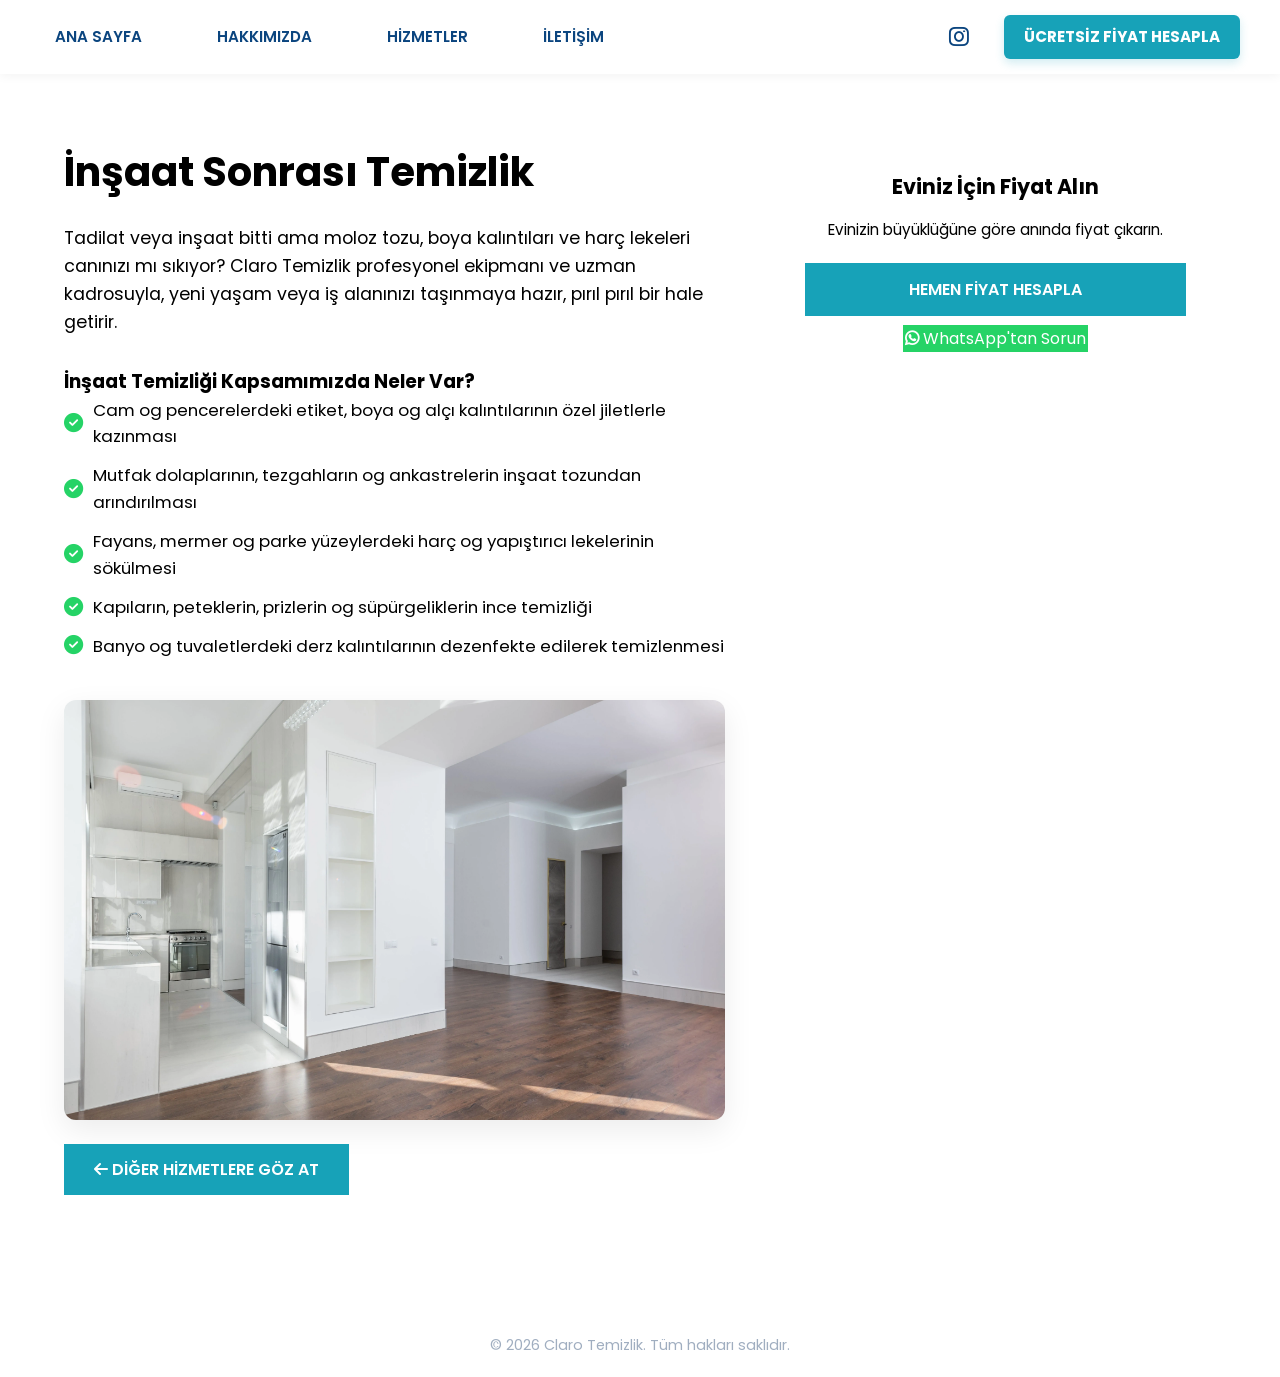
<file: insaat-temizligi.html>
<!DOCTYPE html>
<html lang="tr">
<head>
    <meta charset="UTF-8">
    <meta name="viewport" content="width=device-width, initial-scale=1.0">
    <title>İnşaat Sonrası Temizlik Hizmeti | Claro Temizlik</title>
    <link rel="stylesheet" href="style.css">
    <link href="https://fonts.googleapis.com/css2?family=Poppins:wght@300;400;500;600;700&display=swap" rel="stylesheet">
    <link rel="stylesheet" href="https://cdnjs.cloudflare.com/ajax/libs/font-awesome/6.4.0/css/all.min.css">
</head>
<body>

    <nav class="claro-navbar">
        <div class="nav-links">
            <a href="index.html#anasayfa">Ana Sayfa</a>
            <a href="index.html#hakkimizda">Hakkımızda</a>
            <a href="index.html#hizmetler">Hizmetler</a>
            <a href="index.html#iletisim">İletişim</a>
        </div>
        
        <div class="nav-actions" style="display: flex; align-items: center; gap: 20px;">
            
            <a href="https://instagram.com/clarotemizlik" target="_blank" class="nav-instagram-icon" title="Claro Temizlik Instagram">
                <i class="fa-brands fa-instagram"></i>
            </a>
            
            <a href="fiyat-hesapla.html" class="nav-btn-main">Ücretsiz Fiyat Hesapla</a>
            
        </div>
    </nav>

    <section class="service-detail-section">
        <div class="container service-detail-wrapper">
            
            <div class="detail-content">
                <h2>İnşaat Sonrası Temizlik</h2>
                <p>Tadilat veya inşaat bitti ama moloz tozu, boya kalıntıları ve harç lekeleri canınızı mı sıkıyor? Claro Temizlik profesyonel ekipmanı ve uzman kadrosuyla, yeni yaşam veya iş alanınızı taşınmaya hazır, pırıl pırıl bir hale getirir.</p>
                
                <h3>İnşaat Temizliği Kapsamımızda Neler Var?</h3>
                <ul class="scope-list">
                    <li><i class="fa-solid fa-circle-check"></i> Cam og pencerelerdeki etiket, boya og alçı kalıntılarının özel jiletlerle kazınması</li>
                    <li><i class="fa-solid fa-circle-check"></i> Mutfak dolaplarının, tezgahların og ankastrelerin inşaat tozundan arındırılması</li>
                    <li><i class="fa-solid fa-circle-check"></i> Fayans, mermer og parke yüzeylerdeki harç og yapıştırıcı lekelerinin sökülmesi</li>
                    <li><i class="fa-solid fa-circle-check"></i> Kapıların, peteklerin, prizlerin og süpürgeliklerin ince temizliği</li>
                    <li><i class="fa-solid fa-circle-check"></i> Banyo og tuvaletlerdeki derz kalıntılarının dezenfekte edilerek temizlenmesi</li>
                </ul>

                <div class="service-main-image" style="margin: 30px 0; width: 100%;">
                    <img src="insaat-temizligi.webp" alt="Claro İnşaat Sonrası Temizlik Hizmeti - Parlayan Modern Boş Daire" style="width: 100%; height: auto; max-height: 420px; object-fit: cover; border-radius: 12px; box-shadow: 0 10px 30px rgba(0,0,0,0.08);">
                </div>

                <a href="index.html#hizmetler" class="btn-main" style="background-color: var(--dark-blue); text-decoration: none;"><i class="fa-solid fa-arrow-left"></i> Diğer Hizmetlere Göz At</a>
            </div>

            <div class="sidebar-box">
                <h4>Eviniz İçin Fiyat Alın</h4>
                <p style="font-size: 0.95rem; margin-bottom: 20px;">Evinizin büyüklüğüne göre anında fiyat çıkarın.</p>
                <a href="fiyat-hesapla.html" class="btn-main" style="display: block; text-decoration: none; margin-bottom: 10px;">Hemen Fiyat Hesapla</a>
                <a href="https://wa.me/905352866434" target="_blank" class="btn-wp" style="justify-content: center; text-decoration: none;"><i class="fa-brands fa-whatsapp"></i> WhatsApp'tan Sorun</a>
            </div>
        </div>
    </section>

    <footer class="main-footer" style="padding: 40px 0 20px 0;">
        <div class="container footer-bottom">
            <p>&copy; 2026 Claro Temizlik. Tüm hakları saklıdır.</p>
        </div>
    </footer>
</body>
</html>
</file>
<file: style.css>
/* GENEL AYARLAR VE RENK PALETİ */
* {
    margin: 0;
    padding: 0;
    box-sizing: border-box;
    font-family: 'Poppins', sans-serif;
    scroll-behavior: smooth;
}

/* ==========================================================================
   🎨 CLARO TEMİZLİK KURUMSAL RENK PALETİ (CSS DEĞİŞKENLERİ)
   ========================================================================== */
:root {
    --primary-blue: #0b457f;  /* Ana Kurumsal Renk: Güven veren Koyu Safir Mavi */
    --action-turquoise: #17a2b8; /* Aksiyon Rengi: Temizlik ve Ferahlık hissi veren Canlı Turkuaz */
    --text-dark: #334155;     /* Okunabilirlik Rengi: Paragraflar için yumuşak antrasit */
    --bg-light: #f8fafc;      /* Zemin Dengesi: Bölüm geçişleri için kirli beyaz / açık gri */
}
body {
    color: var(--text-color);
    background-color: var(--white);
    line-height: 1.6;
}

.container {
    width: 90%;
    max-width: 1200px;
    margin: 0 auto;
}

/* 1. ÜST MENÜ (NAVBAR) */
.navbar {
    background-color: var(--white);
    padding: 15px 0;
    box-shadow: 0 4px 20px rgba(0, 0, 0, 0.05);
    position: fixed;
    width: 100%;
    top: 0;
    z-index: 1000;
}

.navbar-wrapper {
    display: flex;
    justify-content: space-between;
    align-items: center;
}

.logo-area {
    display: flex;
    align-items: center;
    gap: 10px;
}

.site-logo {
    height: 45px;
    width: auto;
}

.logo-text {
    font-size: 1.4rem;
    font-weight: 700;
    color: var(--dark-blue);
}

.logo-text span {
    color: var(--sky-blue);
    font-size: 1.1rem;
    font-weight: 500;
}

.nav-links {
    display: flex;
    list-style: none;
    gap: 25px;
}

.nav-links a {
    text-decoration: none;
    color: var(--dark-blue);
    font-weight: 500;
    font-size: 0.95rem;
    transition: color 0.3s;
}

.nav-links a:hover {
    color: var(--sky-blue);
}

.btn-calc {
    background: linear-gradient(135deg, var(--dark-blue), #1A365D);
    color: var(--white);
    text-decoration: none;
    padding: 10px 22px;
    border-radius: 30px;
    font-weight: 600;
    font-size: 0.85rem;
    letter-spacing: 0.5px;
    box-shadow: 0 4px 15px rgba(10, 37, 64, 0.2);
    transition: transform 0.3s, box-shadow 0.3s;
}

.btn-calc:hover {
    transform: translateY(-2px);
    box-shadow: 0 6px 20px rgba(10, 37, 64, 0.3);
}

/* 2. GİRİŞ BÖLÜMÜ (HERO) */
.hero-section {
    padding: 160px 0 80px 0;
    background: linear-gradient(180deg, var(--light-blue) 0%, var(--white) 100%);
}

.hero-wrapper {
    display: grid;
    grid-template-columns: 1fr 1fr;
    align-items: center;
    gap: 50px;
}

.hero-text h2 {
    font-size: 2.8rem;
    color: var(--dark-blue);
    line-height: 1.2;
    margin-bottom: 10px;
}

.hero-text h3 {
    font-size: 1.5rem;
    color: var(--sky-blue);
    font-weight: 600;
    margin-bottom: 20px;
}

.hero-text p {
    font-size: 1.05rem;
    margin-bottom: 35px;
    max-width: 500px;
}

.hero-btns {
    display: flex;
    gap: 15px;
}

.btn-main {
    background-color: var(--sky-blue);
    color: var(--white);
    text-decoration: none;
    padding: 14px 30px;
    border-radius: var(--radius);
    font-weight: 600;
    transition: background 0.3s;
}

.btn-main:hover {
    background-color: #00b4db;
}

/* ==========================================================================
  /* ==========================================================================
   CLARO TEMİZLİK - WHATSAPP BUTONU VE GÖRSEL OPTİMİZASYONU (DÜZELTİLMİŞ)
   ========================================================================== */

/* 1. VARSAYILAN DURUM: Butonun içi tamamen doludur, yazı ve ikon bembeyaz parlar */
.hero-btns .btn-wp {
    background-color: #25d366 !important; /* Orijinal WhatsApp yeşili zemin */
    border: 2px solid #25d366 !important; /* Yeşil çerçeve */
    transition: all 0.3s ease; /* Tüm geçişlerin yumuşak olması için */
}

/* İkon ve yazının kesinlikle beyaz kalmasını sağlayan emniyet kodu */
.hero-btns .btn-wp,
.hero-btns .btn-wp i,
.hero-btns .btn-wp span {
    color: #ffffff !important; 
    font-weight: 600;
}

/* 2. ETKİLEŞİM DURUMU: Fare ile üzerine gelindiğinde (Hover) şeffaflaşır */
.hero-btns .btn-wp:hover {
    background-color: transparent !important; /* İçindeki yeşil dolgu tamamen kalkar, şeffaf olur */
    transform: translateY(-2px); /* Hafif yukarı yaylanma efekti */
    box-shadow: 0 6px 20px rgba(37, 211, 102, 0.3); /* Dışa doğru tatlı bir yeşil ışıma gölgesi */
}

/* Üzerine gelindiğinde butonun içindeki yazı ve ikonun yeşile dönmesi */
.hero-btns .btn-wp:hover,
.hero-btns .btn-wp:hover i,
.hero-btns .btn-wp:hover span {
    color: #25d366 !important; /* Çerçevenin yeşili ile jilet gibi bütünleşir */
}

/* Giriş bölümündeki görseli canlandıran premium dokunuş */
.hero-image img {
    transition: transform 0.4s cubic-bezier(0.16, 1, 0.3, 1), box-shadow 0.4s ease;
}

.hero-image img:hover {
    transform: translateY(-8px) scale(1.02); /* Görsel hafifçe yukarı esner ve büyür */
    box-shadow: 0 20px 40px rgba(11, 69, 127, 0.15); /* Gövde gölgesi derinleşir */
}

/* 3. HAKKIMIZDA (BİZ KİMİZ?) */
.about-section {
    padding: 100px 0;
}

.about-header {
    text-align: center;
    max-width: 800px;
    margin: 0 auto 60px auto;
}

.sub-title {
    color: var(--sky-blue);
    font-weight: 600;
    text-transform: uppercase;
    letter-spacing: 1px;
    font-size: 0.9rem;
}

.about-header h2 {
    font-size: 2.5rem;
    color: var(--dark-blue);
    margin: 5px 0 20px 0;
}

.about-p {
    font-size: 1.1rem;
}

.team-grid {
    display: flex;
    justify-content: center;
    gap: 40px;
    flex-wrap: wrap;
}

.team-card {
    background-color: var(--gray-bg);
    padding: 30px;
    border-radius: var(--radius);
    text-align: center;
    width: 300px;
    transition: transform 0.3s;
}

.team-card:hover {
    transform: translateY(-5px);
}

.team-card img {
    width: 100px;
    height: 100px;
    border-radius: 50%;
    object-fit: cover;
    margin-bottom: 20px;
    border: 3px solid var(--sky-blue);
}

.team-card h4 {
    color: var(--dark-blue);
    font-size: 1.2rem;
    margin-bottom: 5px;
}

.team-card .role {
    color: var(--sky-blue);
    font-weight: 600;
    font-size: 0.85rem;
    display: block;
    margin-bottom: 15px;
}

.team-card p {
    font-size: 0.9rem;
    color: #718096;
}

/* 4. HİZMETLERİMİZ VE TABLO */
.services-section {
    padding: 100px 0;
    background-color: var(--light-blue);
}

.section-title {
    text-align: center;
    font-size: 2.5rem;
    color: var(--dark-blue);
    margin-bottom: 50px;
}

.services-grid {
    display: grid;
    grid-template-columns: repeat(auto-fit, minmax(220px, 1fr));
    gap: 20px;
    margin-bottom: 60px;
}

/* ==========================================================================
   🎯 HİZMET KUTULARI (SERVICE-BOX) PREMIUM DOKUNUŞLARI
   ========================================================================== */

/* Hizmet Kutularının Varsayılan (Statik) Hali */
.service-box {
    background: #ffffff;
    border-radius: 16px; /* Keskin köşeleri yumuşatarak modern bir hava katıyoruz */
    padding: 35px 25px;
    text-align: center;
    border: 1px solid rgba(11, 69, 127, 0.05); /* Gözü yormayan kurumsal bir çerçeve line'ı */
    box-shadow: 0 4px 15px rgba(0, 0, 0, 0.02); /* Başlangıçta zemine basan çok hafif bir gölge */
    
    /* Kübik bezier zamanlaması ile hareketin yay gibi pürüzsüz akmasını sağlıyoruz */
    transition: transform 0.4s cubic-bezier(0.16, 1, 0.3, 1), 
                box-shadow 0.4s ease, 
                border-color 0.4s ease;
}

/* 🚀 Kullanıcı Fareyle Üzerine Geldiğinde (Hover Durumu) */
.service-box:hover {
    transform: translateY(-10px); /* Kutu yukarı doğru pürüzsüzce 10 piksel yükselir */
    border-color: rgba(11, 69, 127, 0.2); /* Çerçeve kurumsal lacivertinize doğru hafifçe belirginleşir */
    
    /* Kutunun altına derinlik veren, havaya kalkmış hissi yaratan gölge */
    box-shadow: 0 22px 40px rgba(11, 69, 127, 0.12); 
}

/* Kutunun İçindeki İkon Alanını Çember İçine Alma (Grafik Öge Yapma) */
.service-box i {
    width: 65px;
    height: 65px;
    background-color: rgba(11, 69, 127, 0.06); /* Kurumsal renginizin şeffaf, yumuşak bir tonu */
    color: #0b457f; /* İkonun kendi ana kurumsal rengi */
    border-radius: 50%; /* Kusursuz bir daire/çember yapısı */
    display: inline-flex;
    align-items: center;
    justify-content: center;
    margin-bottom: 20px; /* Alttaki başlıkla (h3/h4) arasına nefes aldıracak mesafe */
    font-size: 26px; /* İkonun kutu içindeki ideal büyüklüğü */
    
    /* İkon içi renk geçişlerinin akıcılığı */
    transition: background-color 0.3s ease, color 0.3s ease, transform 0.4s ease;
}

/* Kutuya hover yapıldığında ikonun da dinamik tepki vermesi */
.service-box:hover i {
    background-color: #0b457f; /* Arka plan çemberi tamamen kurumsal lacivert olur */
    color: #ffffff; /* İkonun kendisi beyazlaşır */
    transform: rotateY(180deg); /* Kendi ekseninde şık bir 3D dönüş yapar */
}
/* 5. SIKÇA SORULAN SORULAR */
.faq-section {
    padding: 100px 0;
}

.faq-container {
    background-color: var(--bg-light); /* Sayfaya katman ve derinlik katar */
    border-radius: 24px; /* Köşeleri yumuşatarak içeriği bir kapsül içine alır */
    padding: 40px 30px 60px 30px !important; /* İçeride şık bir nefes alma alanı bırakır */
    box-shadow: inset 0 0 20px rgba(0, 0, 0, 0.01); /* Çok hafif bir iç gölge */
}

.faq-sidebar {
    display: flex;
    flex-direction: column;
    gap: 20px;
}

.faq-logo {
    width: 80px;
    height: auto;
}

.faq-sidebar h2 {
    font-size: 2.5rem;
    color: var(--dark-blue);
    line-height: 1.2;
}

.faq-list {
    display: flex;
    flex-direction: column;
    gap: 15px;
}

.faq-item {
    border-bottom: 1px solid #E2E8F0;
    padding-bottom: 15px;
}

.faq-toggle {
    width: 100%;
    background: none;
    border: none;
    text-align: left;
    font-size: 1.1rem;
    font-weight: 600;
    color: var(--dark-blue);
    cursor: pointer;
    display: flex;
    justify-content: space-between;
    align-items: center;
    padding: 10px 0;
}

.faq-toggle i {
    font-size: 0.9rem;
    transition: transform 0.3s;
}

.faq-content {
    max-height: 0;
    overflow: hidden;
    transition: max-height 0.3s ease-out;
}

.faq-content p {
    padding-top: 10px;
    color: #718096;
}

.faq-item.active .faq-toggle i {
    transform: rotate(180deg);
    color: var(--sky-blue);
}

.faq-item.active .faq-content {
    max-height: 200px;
}

/* 6. İLETİŞİM & FOOTER */
.main-footer {
    background-color: var(--dark-blue);
    color: #A0AEC0;
    padding: 80px 0 20px 0;
}

.footer-wrapper {
    display: grid;
    grid-template-columns: 1fr 1fr;
    gap: 60px;
    margin-bottom: 50px;
}

.footer-info h2 {
    color: var(--white);
    font-size: 2.3rem;
    margin-bottom: 30px;
}

.info-item {
    display: flex;
    align-items: center;
    gap: 15px;
    margin-bottom: 20px;
    font-size: 1.1rem;
}

.info-item i {
    color: var(--sky-blue);
    width: 25px;
}

.info-item a {
    color: #A0AEC0;
    text-decoration: none;
    transition: color 0.3s;
}

.info-item a:hover {
    color: var(--white);
}

.footer-form {
    background-color: rgba(255, 255, 255, 0.03);
    padding: 40px;
    border-radius: var(--radius);
    border: 1px solid rgba(255, 255, 255, 0.08);
}

.form-group {
    margin-bottom: 20px;
}

.form-group label {
    display: block;
    color: var(--white);
    margin-bottom: 8px;
    font-size: 0.9rem;
}

.form-group input, .form-group textarea {
    width: 100%;
    padding: 12px;
    background-color: rgba(255, 255, 255, 0.05);
    border: 1px solid rgba(255, 255, 255, 0.1);
    border-radius: 8px;
    color: var(--white);
    outline: none;
}

.form-group input:focus, .form-group textarea:focus {
    border-color: var(--sky-blue);
}

.btn-submit {
    background-color: var(--sky-blue);
    color: var(--white);
    border: none;
    padding: 12px 35px;
    font-weight: 600;
    border-radius: 8px;
    cursor: pointer;
    transition: background 0.3s;
}

.btn-submit:hover {
    background-color: #00b4db;
}

.footer-bottom {
    text-align: center;
    padding-top: 30px;
    border-top: 1px solid rgba(255, 255, 255, 0.08);
    font-size: 0.9rem;
}

/* RESPONSIVE (MOBİL UYUMLULUK) */
@media (max-width: 992px) {
    .nav-links, .btn-calc { display: none; }
    .hero-wrapper, .faq-container, .footer-wrapper { grid-template-columns: 1fr; gap: 40px; }
    .hero-text h2 { font-size: 2.2rem; }
    .hero-image { order: -1; }
}

/* HİZMET DETAY SAYFASI ÖZEL AYARLARI */
.service-box {
    text-decoration: none; /* Link çizgisini kaldırır */
    transition: transform 0.3s, box-shadow 0.3s;
}
.service-box:hover {
    transform: translateY(-5px);
    box-shadow: 0 10px 25px rgba(0,0,0,0.08);
}
.service-detail-section { padding: 140px 0 80px 0; }
.service-detail-wrapper { display: grid; grid-template-columns: 1.2fr 0.8fr; gap: 50px; align-items: start; }
.detail-content h2 { font-size: 2.5rem; color: var(--dark-blue); margin-bottom: 20px; }
.detail-content p { font-size: 1.1rem; margin-bottom: 30px; }
.scope-list { list-style: none; margin-bottom: 40px; }
.scope-list li { font-size: 1.05rem; margin-bottom: 12px; display: flex; align-items: center; gap: 10px; }
.scope-list li i { color: #25D366; font-size: 1.2rem; }
.sidebar-box { background-color: var(--light-blue); padding: 30px; border-radius: var(--radius); text-align: center; }
.sidebar-box h4 { color: var(--dark-blue); font-size: 1.3rem; margin-bottom: 15px; }
@media (max-width: 992px) { .service-detail-wrapper { grid-template-columns: 1fr; } }

/* --- Yenilenen Premium Header Tasarımı --- */
.site-logo {
    height: 65px !important; /* Logoyu belirgin şekilde büyüttük */
    width: auto;
    object-fit: contain;
    transition: transform 0.3s ease;
}

.site-logo:hover {
    transform: scale(1.05); /* Üzerine gelince hafif tatlı bir büyüme efekti */
}

.logo-area {
    display: flex;
    align-items: center;
    gap: 15px;
    padding: 5px 0;
}

/* Eski Claro TEMİZLİK metnini tamamen yok etmek için garanti kural */
.logo-text {
    display: none !important;
}

.motto-text {
    font-size: 14px; /* Okunabilirliği artırdık */
    color: #475569; /* Daha tok ve profesyonel bir gri tonu */
    font-weight: 500;
    line-height: 1.3;
    border-left: 2px solid #00D2FF; /* Ayırıcı dikey çizgi */
    padding-left: 15px;
    font-style: italic;
    font-family: 'Poppins', sans-serif;
}

/* Mobil Cihazlar İçin Optimizasyon */
@media (max-width: 768px) {
    .site-logo {
        height: 50px !important; /* Mobilde taşma yapmaması için ideal boyut */
    }
    .motto-text {
        display: none; /* Mobilde menüyü sıkıştırmamak için mottoyu gizliyoruz */
    }
}

/* ==========================================================================
   CLARO TEMİZLİK - ANA SAYFA (HERO) GÖRSEL VE YAZI AYARLARI
   ========================================================================== */

/* Arka plana yüklediğimiz temiz görseli oturtan kod */
.hero-section {
    background-image: url('hero-bg.jpg'); /* GitHub'a yüklediğiniz görselin adı */
    background-size: cover;
    background-position: center right; /* Personel sağda, boşluk solda kalacak */
    background-repeat: no-repeat;
    min-height: 100vh; /* Ekranı dikeyde tam kaplaması için */
    display: flex;
    align-items: center;
    position: relative;
}

/* Sol taraftaki yazı alanının genişliği (Personelin üstüne binmesin diye) */
.hero-text {
    max-width: 550px; 
    padding: 40px;
    z-index: 2;
}

/* HTML'e sonradan eklediğimiz Claro Logosunun boyutu */
.hero-logo {
    max-width: 180px; 
    margin-bottom: 25px;
    display: block;
}

/* Başlıkların kurumsal renk ve font ayarları */
.hero-text h2 {
    font-size: 2.5rem;
    color: #0b457f; /* Logodaki kurumsal koyu mavi */
    font-weight: 700;
    line-height: 1.2;
    margin-bottom: 10px;
}

.hero-text h3 {
    font-size: 1.5rem;
    color: #17a2b8; /* Canlı temizlik/su tonu */
    font-weight: 500;
    margin-bottom: 15px;
}

/* 📱 MOBİL UYUMLULUK (Telefon Ekranları İçin) */
@media (max-width: 768px) {
    .hero-section {
        background-position: 35% center; /* Telefonda personeli hafif sağa kaydırır */
    }
    .hero-text {
        background: rgba(255, 255, 255, 0.85); /* Arka plan koyu kalırsa yazılar rahat okunsun diye şeffaf beyaz zemin */
        border-radius: 10px;
        margin: 20px;
        padding: 20px;
    }
}

/* ==========================================================================
   CLARO TEMİZLİK - NAVİGASYON (MENÜ) VE HERO UYUMU
   ========================================================================== */

/* Menünün genel yerleşimi ve şeffaf arka planı */
.navbar, nav, header:not(.hero-section) {
    position: fixed; /* Sayfa kaysa da menü en üstte sabit kalır */
    top: 0;
    left: 0;
    width: 100%;
    background-color: rgba(255, 255, 255, 0.95) !important; /* Arkadaki görsele göre yazılar net okunsun diye hafif şeffaf beyaz */
    box-shadow: 0 2px 10px rgba(0, 0, 0, 0.05); /* Altına tatlı, hafif bir gölge */
    z-index: 999; /* Menünün her zaman en üstte görünmesi için */
    transition: all 0.3s ease; /* Geçişlerin yumuşak olması için */
}

/* Menüdeki Linklerin (Yazıların) Ayarları */
.navbar a, nav a {
    color: #0b457f !important; /* Logonuzun kurumsal koyu mavisi */
    font-weight: 600;
    text-transform: uppercase; /* Harfleri büyük yapar */
    font-size: 0.95rem;
    padding: 10px 15px;
    transition: color 0.3s ease;
}

/* Mouse ile menü linklerinin üzerine gelindiğinde (Hover) */
.navbar a:hover, nav a:hover {
    color: #17a2b8 !important; /* Canlı temizlik/su tonu mavisi */
}

/* Menü yukarıda sabitlendiği için Hero alanının menünün altında kalmasını engelleme */
.hero-section {
    padding-top: 80px; /* Menünün yüksekliği kadar üstten boşluk bırakarak yazıları aşağı iter */
}

/* ==========================================================================
   CLARO TEMİZLİK - BTN-MAIN VE BTN-WP BUTON TASARIMLARI
   ========================================================================== */

/* Butonların Ortak Alan Özellikleri */
.hero-btns .btn-main, 
.hero-btns .btn-wp {
    display: inline-flex;
    align-items: center;
    justify-content: center;
    gap: 10px; /* İkon ile yazı arasındaki boşluk */
    padding: 14px 28px;
    font-size: 1rem;
    font-weight: 600;
    border-radius: 8px; /* İstediğimiz o hafif yuvarlak modern kenarlar */
    text-decoration: none;
    transition: all 0.3s ease; /* Renk geçişinin yumuşak olması için */
    box-shadow: 0 4px 15px rgba(0, 0, 0, 0.05); /* Altlarına çok hafif derinlik gölgesi */
}

/* 1. ANA BUTON: Fiyat Hesapla (Kurumsal Mavi) */
.hero-btns .btn-main {
    background-color: #0b457f; /* Logonuzun kurumsal koyu mavisi */
    color: #ffffff !important;
    border: 2px solid #0b457f;
}

/* Fiyat Hesapla Butonunun Üzerine Gelindiğinde (Hover Efekti) */
.hero-btns .btn-main:hover {
    background-color: #17a2b8; /* Canlı temizlik/su tonu mavisi */
    border-color: #17a2b8;
    transform: translateY(-2px); /* Hafif yukarı zıplama efekti ile etkileşim hissi */
    box-shadow: 0 6px 20px rgba(23, 162, 184, 0.25);
}

/* 2. DESTEKLEYİCİ BUTON: WhatsApp'tan Yazın (Modern ve Dengeli Yeşil) */
.hero-btns .btn-wp {
    background-color: transparent; /* İçini boş bırakarak ana butonla yarışmasını engelledik */
    color: #25d366 !important; /* Orijinal WhatsApp yeşili yazı rengi */
    border: 2px solid #25d366; /* Yeşil çerçeve */
}

/* WhatsApp Butonunun Üzerine Gelindiğinde (Hover Efekti) */
.hero-btns .btn-wp:hover {
    background-color: #25d366; /* Üzerine gelince içi orijinal WhatsApp yeşili ile dolar */
    color: #ffffff !important; /* Yazı beyaza döner */
    transform: translateY(-2px);
    box-shadow: 0 6px 20px rgba(37, 211, 102, 0.25);
}

/* Butonların Mobil Cihazlarda Yan Yana Sıkışmasını Engelleme */
@media (max-width: 480px) {
    .hero-btns {
        display: flex;
        flex-direction: column;
        gap: 15px;
    }
    .hero-btns .btn-main, 
    .hero-btns .btn-wp {
        width: 100%; /* Mobilde butonlar alt alta tam genişlikte açılır, basması kolaylaşır */
    }
}

/* ==========================================================================
   CLARO TEMİZLİK - TİPOGRAFİ, OKUNABİLİRLİK VE KONTRAST AYARLARI
   ========================================================================== */

/* Hero alanının arka planını gradyan katmanıyla güçlendirdik */
.hero-section {
    /* Sol taraftan sağa doğru yumuşak ve neredeyse şeffaf bir gölge katmanı ekledik, böylece sol üstteki beyaz alanlarda yazılar kaybolmaz */
    background: linear-gradient(to right, rgba(255, 255, 255, 0.85) 30%, rgba(255, 255, 255, 0.2) 60%, rgba(255, 255, 255, 0) 100%), 
                url('hero-bg.jpg');
    background-size: cover;
    background-position: center right;
    background-repeat: no-repeat;
    min-height: 100vh;
    display: flex;
    align-items: center;
    position: relative;
}

/* Başlık 2: Profesyonel Temizlikte Güvenilir Çözüm Ortağınız */
.hero-text h2 {
    font-size: 2.6rem;
    color: #0b457f !important; /* Kurumsal koyu mavi */
    font-weight: 700;
    line-height: 1.2;
    margin-bottom: 12px;
    /* Beyaz koltuk önünde jilet gibi okunması için çok hafif yazı gölgesi */
    text-shadow: 0 1px 2px rgba(255, 255, 255, 0.8); 
}

/* Başlık 3: Mis gibi ev, iç rahatlığı */
.hero-text h3 {
    font-size: 1.6rem;
    color: #17a2b8 !important; /* Canlı temizlik/su tonu */
    font-weight: 600;
    margin-bottom: 18px;
    text-shadow: 0 1px 2px rgba(255, 255, 255, 0.8);
}

/* Açıklama Paragrafı (<p> etiketi) */
.hero-text p {
    font-size: 1.1rem;
    color: #333333 !important; /* Tam siyah yerine gözü yormayan kurumsal füme/koyu gri */
    line-height: 1.6;
    margin-bottom: 30px;
    font-weight: 500; /* Yazıyı bir tık kalınlaştırarak okunabilirliği zirveye taşıdık */
    text-shadow: 0 1px 1px rgba(255, 255, 255, 0.5);
}
/* ==========================================================================
   CLARO TEMİZLİK - %100 MOBİL UYUMLULUK (RESPONSIVE) OPTİMİZASYONU
   ========================================================================== */

/* Tablet ve Akıllı Telefon Ekranları İçin Ortak Ayarlar (768px ve altı) */
@media (max-width: 768px) {
    .hero-section {
        /* Görseli %45 oranında sağa kaydırarak personelin yüzünün yazının arkasında kalmasını engelledik */
        background-position: 45% center !important; 
        min-height: 90vh; /* Mobilde tarayıcı barları alanı daralttığı için yüksekliği hafifçe esnettik */
        display: flex;
        align-items: center;
    }

    .hero-text {
        max-width: 100%; /* Yazı alanının tüm genişliği kaplamasına izin verdik */
        margin: 15px;
        padding: 25px 20px !important;
        /* Arkadaki görselden dolayı harfler karışmasın diye şık bir buzlu cam efekti (backdrop-filter) ekledik */
        background: rgba(255, 255, 255, 0.88) !important;
        backdrop-filter: blur(5px); /* Arkadaki koltuk ve bitkiyi hafifçe blurlayarak yazıyı öne çıkarır */
        border-radius: 12px;
        box-shadow: 0 8px 32px rgba(0, 0, 0, 0.08);
    }

    /* Mobilde Kurumsal Logonun Boyutu */
    .hero-logo {
        max-width: 140px !important;
        margin-bottom: 15px;
        margin-left: 0; /* Sol hizalı durması için */
    }

    /* Mobilde Başlık Boyutlarını Küçülterek Dengeliyoruz */
    .hero-text h2 {
        font-size: 1.8rem !important; /* Büyük harflerin ekrandan taşmasını engelledik */
        line-height: 1.3;
        margin-bottom: 8px;
    }

    .hero-text h3 {
        font-size: 1.2rem !important;
        margin-bottom: 12px;
    }

    .hero-text p {
        font-size: 0.95rem !important; /* Açıklama metnini okunaklı ama kibar bir boyuta çektik */
        line-height: 1.5;
        margin-bottom: 25px;
    }
}

/* Küçük Ekranlı Telefonlar İçin Ekstra Buton Ayarı (480px ve altı) */
@media (max-width: 480px) {
    .hero-text {
        margin: 10px;
        padding: 20px 15px !important;
    }
    
    .hero-btns {
        display: flex;
        flex-direction: column; /* Butonları alt alta sıralayarak başparmak erişimini kolaylaştırdık */
        gap: 12px;
    }

    .hero-btns .btn-main, 
    .hero-btns .btn-wp {
        width: 100% !important; /* Butonlar ekranı tam kaplar, tıklaması çok pratik olur */
        padding: 12px 20px !important;
        font-size: 0.95rem !important;
    }
}
/* ==========================================================================
   CLARO TEMİZLİK - LOGO DAİRELEŞTİRME VE %100 OKUNABİLİRLİK REZOLÜSYONU
   ========================================================================== */

/* Arka planı ve yazıların arkasındaki sihirli koyu perdeyi ayarlayan alan */
.hero-section {
    /* Sol tarafa kurumsal koyu mavimizden (#0b457f) şeffafa doğru giden yumuşak bir perde çektik. 
       Bu perde sol taraftaki beyaz ışığı kıracak ve beyaz yazıların zınk diye okunmasını sağlayacak. */
    background: linear-gradient(to right, rgba(11, 69, 127, 0.85) 0%, rgba(11, 69, 127, 0.4) 50%, rgba(255, 255, 255, 0) 100%), 
                url('hero-bg.jpg');
    background-size: cover;
    background-position: center right;
    background-repeat: no-repeat;
    min-height: 100vh;
    display: flex;
    align-items: center;
    position: relative;
}

/* 🟢 LOGONUN DAİRE YAPILMASI */
.hero-logo {
    width: 110px !important; /* Daire formunda taşmaması için dengeli bir genişlik */
    height: 110px !important; /* Kusursuz bir daire için genişlik ve yükseklik eşit olmalı */
    object-fit: cover; /* Logonun daire içinde ezilip büzülmesini engeller */
    border-radius: 50% !important; /* Kareyi tam bir daireye dönüştüren sihirli kod */
    background-color: #ffffff; /* Logonun arkasına temiz beyaz bir zemin serdik */
    padding: 8px; /* Logonun dairenin kenarlarına yapışmasını engeller, nefes aldırır */
    border: 3px solid rgba(255, 255, 255, 0.8); /* Dairenin etrafına şık bir kurumsal çerçeve */
    box-shadow: 0 4px 15px rgba(0, 0, 0, 0.15); /* Daireyi havada gösterecek tatlı bir gölge */
    margin-bottom: 30px;
    display: block;
}

/* ⚪ YAZILARIN YENİ RENK VE KONTRAST AYARLARI (Koyu Mavi Perde Üzerine Beyaz Tipografi) */
.hero-text h2 {
    font-size: 2.8rem;
    color: #ffffff !important; /* Yazıyı bembeyaz yaptık, arkadaki koyu mavi perdeyle muazzam okunacak */
    font-weight: 700;
    line-height: 1.2;
    margin-bottom: 12px;
}

.hero-text h3 {
    font-size: 1.6rem;
    color: #17a2b8 !important; /* Slogan renginiz (Canlı turkuaz/temizlik tonu) koyu mavinin üstünde parlayacak */
    font-weight: 600;
    margin-bottom: 18px;
}

.hero-text p {
    font-size: 1.1rem;
    color: #f1f5f9 !important; /* Tam beyaz yerine gözü yormayan çok hafif grimsi tatlı bir beyaz */
    line-height: 1.6;
    margin-bottom: 35px;
    font-weight: 400;
}

/* 📱 MOBİL UYUMLULUKTA RENKLERİN KORUNMASI */
@media (max-width: 768px) {
    .hero-section {
        /* Mobilde personeli korumak için perde açısını dikey yapıyoruz */
        background: linear-gradient(to bottom, rgba(11, 69, 127, 0.9) 0%, rgba(11, 69, 127, 0.7) 100%), 
                    url('hero-bg.jpg');
        background-position: 45% center !important; 
    }

    .hero-text {
        background: transparent !important; /* Arkaya artık beyaz kutu koymaya gerek yok, çünkü tüm zemin koyu mavi oldu */
        backdrop-filter: none !important;
        box-shadow: none !important;
        text-align: center; /* Mobilde yazıları ortalamak estetiği artırır */
    }

    .hero-logo {
        margin: 0 auto 20px auto !important; /* Mobilde daire logoyu tam ortala */
        width: 95px !important;
        height: 95px !important;
    }

    .hero-text h2 { font-size: 1.9rem !important; }
    .hero-text h3 { font-size: 1.3rem !important; }
    .hero-text p { font-size: 0.95rem !important; color: #e2e8f0 !important; }
}
/* ==========================================================================
   CLARO TEMİZLİK - HEADER (MENÜ) OPTİMİZASYONU VE BUTONLAŞTIRMA
   ========================================================================== */

/* Menü barının genel esnek yerleşimi (Logo gidince) */
.claro-navbar {
    display: flex;
    justify-content: space-between; /* Linkleri sola, butonu sağa yaslar */
    align-items: center;
    padding: 15px 40px;
    background-color: rgba(255, 255, 255, 0.95) !important;
}

/* Sol taraftaki düz linklerin aralarındaki boşluklar */
.nav-links a {
    margin-right: 20px;
    color: #0b457f !important;
    font-weight: 600;
    text-decoration: none;
}

/* 🎯 SAĞ ÜSTTEKİ YAZIYI PREMİUM BUTONA DÖNÜŞTÜREN KOD */
.nav-btn-main {
    background-color: #17a2b8 !important; /* Canlı temizlik/su tonu turkuazı - koyu renkten kurtardık! */
    color: #ffffff !important; /* Yazıyı bembeyaz yaparak okunabilirliği %100 yaptık */
    padding: 10px 20px;
    border-radius: 6px; /* Hafif yuvarlak modern köşeler */
    font-weight: 700;
    text-decoration: none;
    transition: all 0.3s ease;
    box-shadow: 0 4px 10px rgba(23, 162, 184, 0.2);
    display: inline-block;
}

/* Sağ üstteki butona mouse ile gelindiğinde (Hover) */
.nav-btn-main:hover {
    background-color: #0b457f !important; /* Üzerine gelince kurumsal koyu maviye döner */
    transform: translateY(-1px);
    box-shadow: 0 6px 15px rgba(11, 69, 127, 0.25);
}

/* Mobil Ekranlarda Menünün Patlamaması İçin */
@media (max-width: 768px) {
    .claro-navbar {
        padding: 15px 20px;
    }
    .nav-btn-main {
        padding: 8px 14px;
        font-size: 0.85rem; /* Mobilde ekrana sığması için hafif küçülttük */
    }
}
/* ==========================================================================
   CLARO TEMİZLİK - INSTAGRAM İKONU GÖRSEL AYARLARI
   ========================================================================== */

.nav-instagram-icon {
    color: #0b457f !important; /* İlk başta kurumsal koyu mavimiz */
    font-size: 1.4rem; /* Gözü yormayan ama belirgin bir büyüklük */
    transition: all 0.3s ease;
    display: inline-flex;
    align-items: center;
    text-decoration: none;
}

/* Mouse ile Instagram ikonunun üzerine gelindiğinde (Hover) */
.nav-instagram-icon:hover {
    color: #e1306c !important; /* Orijinal şık Instagram pembesi rengine yumuşak geçiş */
    transform: scale(1.1); /* Hafifçe büyüme efekti */
}

/* Mobil ekranlarda ikonun butonla dip dibe girmemesi için */
@media (max-width: 768px) {
    .nav-instagram-icon {
        font-size: 1.2rem;
    }
}
/* ==========================================================================
   CLARO TEMİZLİK - WHATSAPP BUTONU YAZI VE İKON ÇÖZÜMÜ (TEK KODLA KESİN ÇÖZÜM)
   ========================================================================== */

/* 1. VARSAYILAN DURUM: Buton yeşil, İÇİNDEKİ HER ŞEY (Metin, İkon, Yazı) İstisnasız Beyaz */
.hero-btns .btn-wp,
.hero-btns a.btn-wp,
.btn-wp {
    background-color: #25d366 !important;
    border: 2px solid #25d366 !important;
    color: #ffffff !important;
    text-shadow: none !important; /* Varsa arkadaki gölgeyi siler netleştirir */
}

/* Butonun içindeki tüm alt elemanları (yazı, span, ikon) beyaza zorlayan kilit kural */
.hero-btns .btn-wp *,
.btn-wp * {
    color: #ffffff !important;
    font-weight: 600 !important;
}

/* 2. ETKİLEŞİM DURUMU: Fare üstüne gelince buton şeffaf, İÇİNDEKİ HER ŞEY WhatsApp Yeşili */
.hero-btns .btn-wp:hover,
.btn-wp:hover {
    background-color: transparent !important;
    transform: translateY(-2px);
    box-shadow: 0 6px 20px rgba(37, 211, 102, 0.3);
}

/* Üzerine gelindiğinde içindeki tüm alt elemanları yeşile zorlayan kilit kural */
.hero-btns .btn-wp:hover *,
.btn-wp:hover * {
    color: #25d366 !important;
}
/* ==========================================================================
   CLARO TEMİZLİK - HİZMET DETAY SAYFASI MODERN YAN YANA DÜZENİ
   ========================================================================== */

.service-detail-section {
    /* İlk değer yukarıdaki boşluğu 140px'e çıkararak menüden uzaklaştırır, son değer aşağıdaki boşluğu ayarlar */
    padding: 140px 0 80px 0; 
    background-color: #ffffff;
}

.service-detail-container {
    max-width: 1200px;
    margin: 0 auto;
    padding: 0 20px;
    display: flex;
    align-items: center;
    gap: 50px; /* Yazı ve görsel arasındaki asil boşluk */
}

/* Sol taraftaki yazı alanı genişliği */
.service-detail-content {
    flex: 1;
}

.service-tag {
    background: rgba(11, 69, 127, 0.1);
    color: #0b457f;
    padding: 6px 16px;
    border-radius: 50px;
    font-size: 0.85rem;
    font-weight: 700;
    display: inline-block;
    margin-bottom: 15px;
}

.service-detail-content h1 {
    color: #0b457f;
    font-size: 2.5rem;
    font-weight: 700;
    margin-bottom: 20px;
}

.service-detail-content p {
    color: #475569;
    font-size: 1.05rem;
    line-height: 1.7;
    margin-bottom: 25px;
}

/* Özellik listesi ikon ayarları */
.service-features {
    margin-bottom: 30px;
}

.feature-item {
    display: flex;
    align-items: center;
    gap: 10px;
    color: #334155;
    font-weight: 500;
    margin-bottom: 12px;
}

.feature-item i {
    color: #17a2b8; /* Claro turkuazı onay ikonu */
}

/* Sağ taraftaki görsel alanı ve estetik dokunuşlar */
.service-detail-image {
    flex: 1;
}

.service-detail-image img {
    width: 100%;
    height: auto;
    object-fit: cover;
    border-radius: 16px; /* Yumuşatılmış modern köşeler */
    box-shadow: 0 15px 40px rgba(11, 69, 127, 0.12); /* Marka renginde hafif bir derinlik gölgesi */
    transition: transform 0.4s ease;
}

/* Tasarımcı Dokunuşu: Fareyle görselin üzerine gelindiğinde hafif odaklanma */
.service-detail-image img:hover {
    transform: scale(1.02);
}

/* 📱 MOBİL UYUMLULUK (RESPONSIVE) */
@media (max-width: 992px) {
    .service-detail-container {
        flex-direction: column; /* Mobilde yazılar üstte, görsel altta sıralanır */
        gap: 40px;
        text-align: center;
    }
    
    .feature-item {
        justify-content: center; /* Mobilde maddeleri ortala */
    }
    
    .service-detail-content h1 {
        font-size: 2rem;
    }
}
/* Alt sayfalardaki buton renklerini ana sayfa ile eşitleme */
.service-detail-section .btn-main,
.sidebar-box .btn-main {
    background-color: #17a2b8 !important; /* Buraya ana sayfanızdaki parlak mavi/turkuaz kodu yazdım */
    color: #ffffff !important;
    font-weight: 600;
    text-transform: uppercase;
    transition: background-color 0.3s ease;
}

/* Fareyle üzerine gelindiğinde (Hover) hafif koyulaşma efekti */
.service-detail-section .btn-main:hover,
.sidebar-box .btn-main:hover {
    background-color: #138496 !important; /* Üzerine gelince bir ton koyusu */
}
/* ==========================================================================
   📱 MOBİL MENÜ (HAMBURGER) CSS AYARLARI
   ========================================================================== */

/* Masaüstünde hamburger butonunu gizle */
.menu-toggle {
    display: none;
    background: none;
    border: none;
    color: #0b457f; /* Kurumsal maviniz */
    font-size: 24px;
    cursor: pointer;
    padding: 5px;
}

/* 768px ve altı ekranlar (Telefonlar ve Tabletler) Kısmı */
@media screen and (max-width: 768px) {
    .claro-navbar {
        position: relative;
        display: flex;
        justify-content: space-between;
        align-items: center;
        padding: 15px 20px;
    }

    /* Hamburger butonunu mobilde görünür yap */
    .menu-toggle {
        display: block;
        order: 1; /* Butonu en sola veya sağa konumlandırmak için */
    }

    /* Menü linklerini mobilde gizle ve alt alta listelenecek şekilde kutula */
    .nav-links {
        display: none; /* İlk başta kapalı duracak */
        position: absolute;
        top: 100%;
        left: 0;
        width: 100%;
        background-color: #ffffff;
        flex-direction: column;
        padding: 20px 0;
        box-shadow: 0 10px 15px rgba(0, 0, 0, 0.05);
        border-top: 1px solid rgba(0,0,0,0.05);
        z-index: 999;
    }

    /* JavaScript tıklandığında bu klası ekleyecek ve menü açılacak */
    .nav-links.active {
        display: flex;
    }

    /* Mobil linklerin alt alta şık durması ve geniş tıklama alanı */
    .nav-links a {
        padding: 12px 25px;
        width: 100%;
        box-sizing: border-box;
        border-bottom: 1px solid rgba(0,0,0,0.02);
    }
    
    .nav-links a:last-child {
        border-bottom: none;
    }

    /* Instagram ve Fiyat Hesapla buton alanını mobilde hizala */
    .nav-actions {
        order: 2;
    }
    
    /* Mobilde büyük butonu biraz küçültelim ki ekran taşmasın */
    .nav-btn-main {
        padding: 8px 14px !important;
        font-size: 0.85rem !important;
    }
}
</file>
